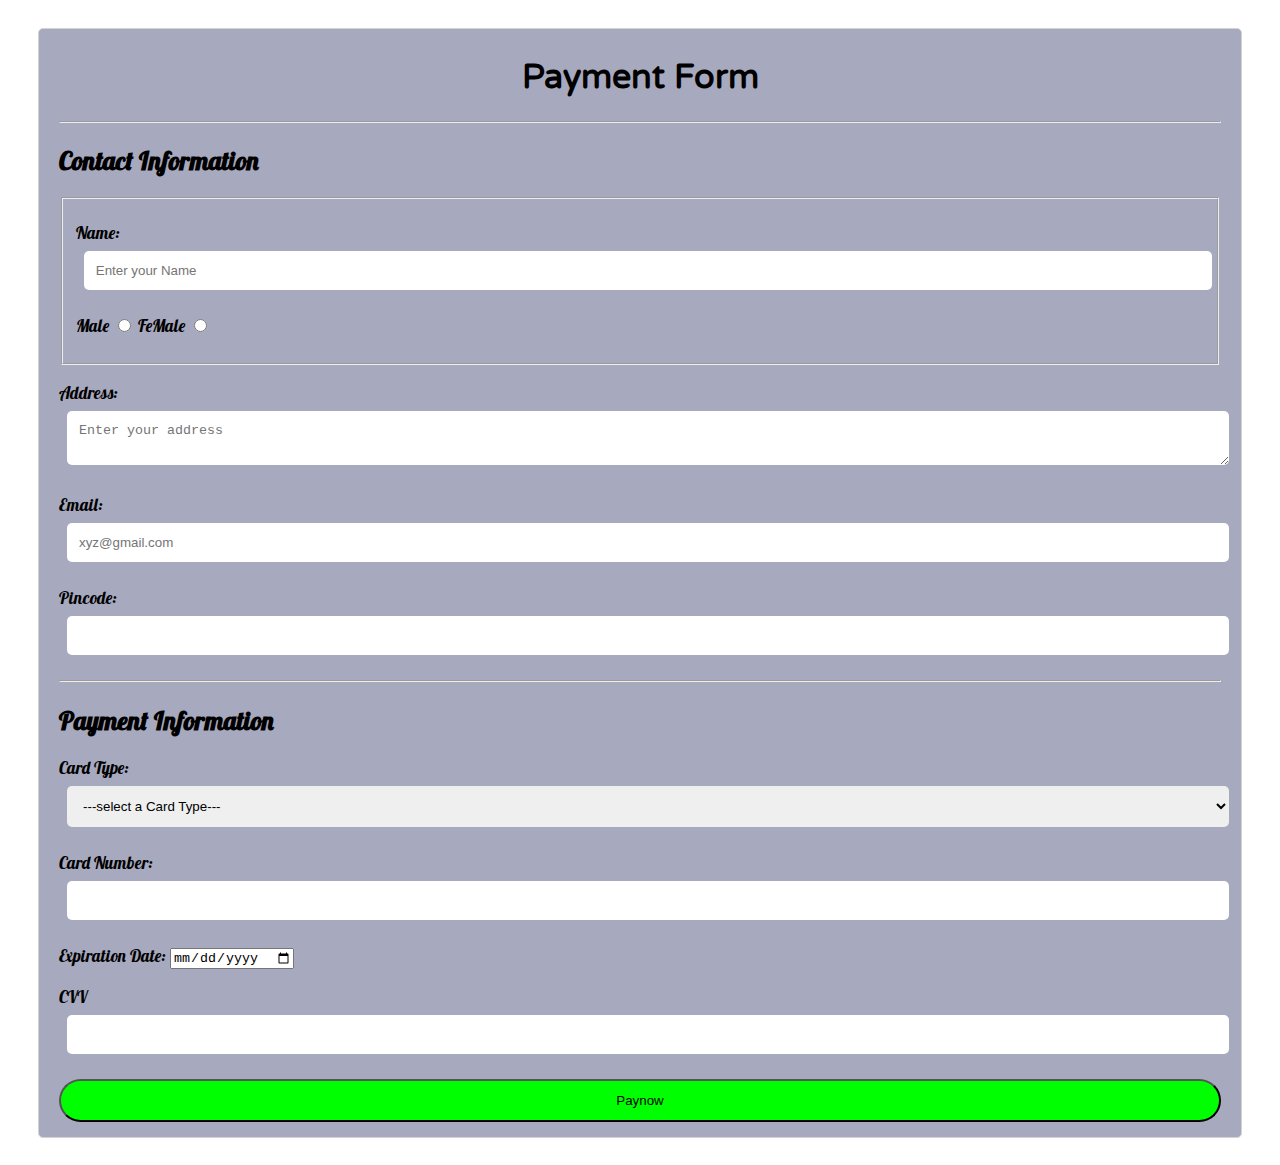
<file: index.html>
<!DOCTYPE html>
<html lang="en">
<head>
    <meta charset="UTF-8">
    <meta http-equiv="X-UA-Compatible" content="IE=edge">
    <meta name="viewport" content="width=device-width, initial-scale=1.0">
    <title>Payment form</title>
    <link rel="stylesheet" href="style.css">
</head>
<body>
    <div class="container">
    <form action="" method="get">
        <h1 class="Main_heading"> Payment Form</h1>
        <hr>
        <h2>Contact Information</h2>
        <fieldset>
                <p>Name: <input placeholder="Enter your Name" type="text" name="name" required></p>
            
                <p>Male <input type="radio" name="gender" id="gender"> FeMale <input type="radio" name="gender" id="gender"></p>
        </fieldset>
        <p>Address: <textarea placeholder="Enter your address" name="address" id="address" cols="30" rows="2"></textarea></p>
        <p>Email: <input placeholder="xyz@gmail.com" type="email" name="Email" id="Email" required></p>
        <p>Pincode: <input type="number" name="pincode" id="pincode"></p>
        <hr>
        <h2>Payment Information</h2>
        <p>Card Type:
            <select name="Card_type" id="Card_type">
                <option value="">---select a Card Type---</option>
                <option value="Visa">Visa</option>
                <option value="Master Card">Master Card</option>
                <option value="Rupay">Rupay</option>
            </select>
        </p>
        <p>
            Card Number: <input type="Number" name="Card_Number" id="Card_number" required>
        </p>
        <p>
            Expiration Date: <input type="date" name="exp_date" id="exp_date" required>
        </p>
        <P>CVV <input type="password" name="CVV" id="cvv" required></P>
        <input type="Submit" value="Paynow">
    </form>
     </div>
    
</body>
</html>
</file>
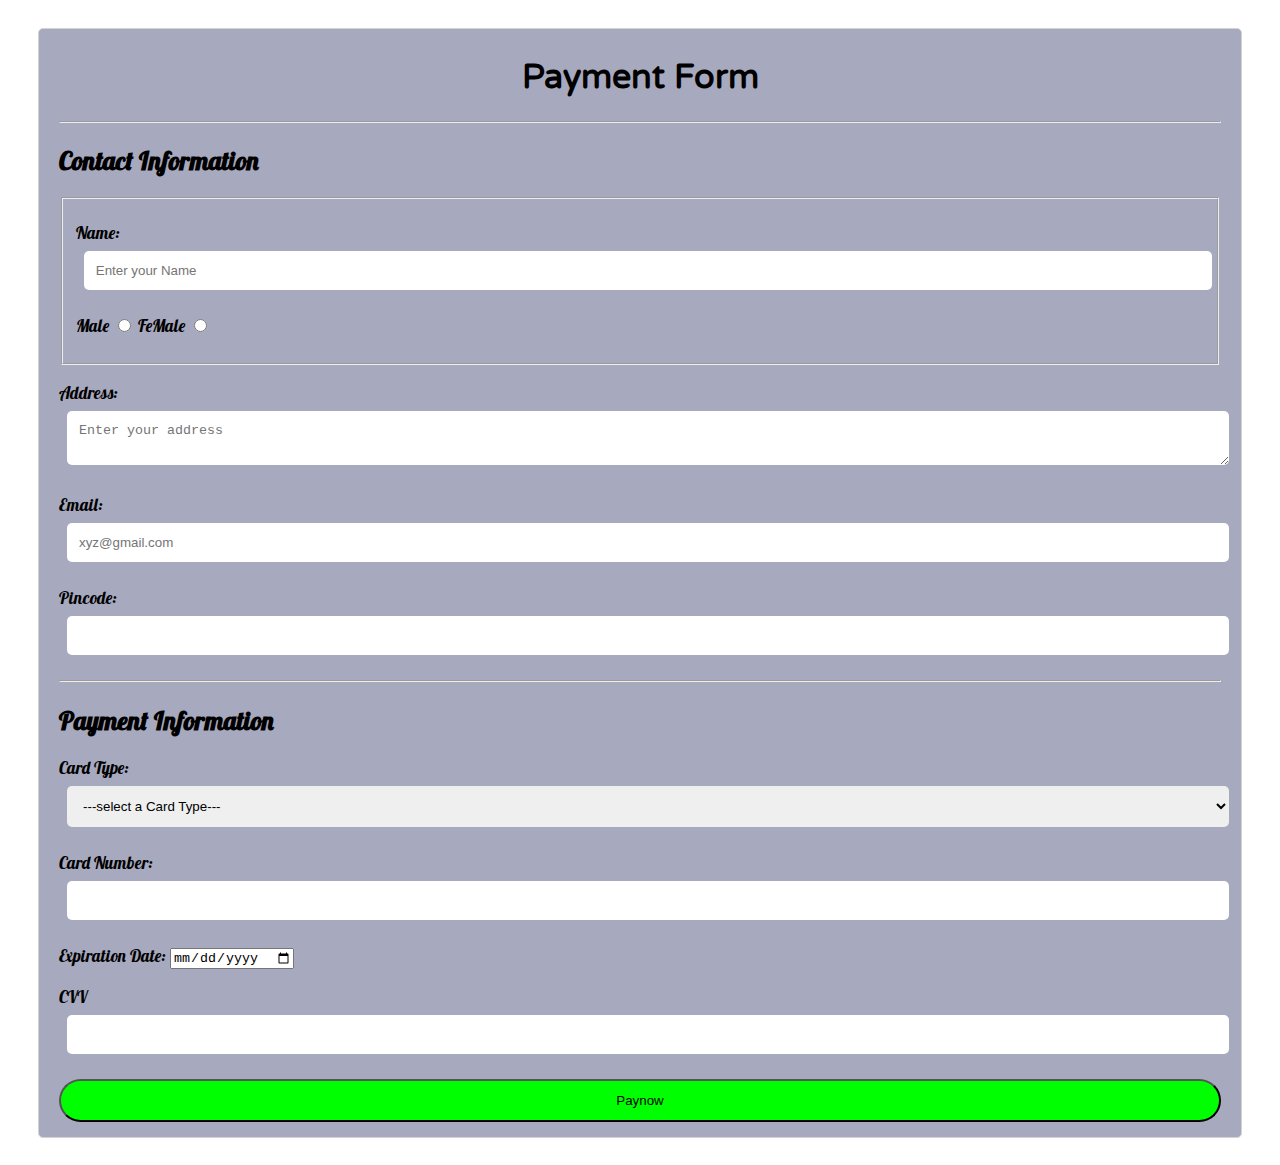
<file: payment_form.html>
<!DOCTYPE html>
<html lang="en">
<head>
    <meta charset="UTF-8">
    <meta http-equiv="X-UA-Compatible" content="IE=edge">
    <meta name="viewport" content="width=device-width, initial-scale=1.0">
    <title>Payment form</title>
    <link rel="stylesheet" href="style.css">
</head>
<body>
    <div class="container">
    <form action="" method="get">
        <h1 class="Main_heading"> Payment Form</h1>
        <hr>
        <h2>Contact Information</h2>
        <fieldset>
                <p>Name: <input placeholder="Enter your Name" type="text" name="name" required></p>
            
                <p>Male <input type="radio" name="gender" id="gender"> FeMale <input type="radio" name="gender" id="gender"></p>
        </fieldset>
        <p>Address: <textarea placeholder="Enter your address" name="address" id="address" cols="30" rows="2"></textarea></p>
        <p>Email: <input placeholder="xyz@gmail.com" type="email" name="Email" id="Email" required></p>
        <p>Pincode: <input type="number" name="pincode" id="pincode"></p>
        <hr>
        <h2>Payment Information</h2>
        <p>Card Type:
            <select name="Card_type" id="Card_type">
                <option value="">---select a Card Type---</option>
                <option value="Visa">Visa</option>
                <option value="Master Card">Master Card</option>
                <option value="Rupay">Rupay</option>
            </select>
        </p>
        <p>
            Card Number: <input type="Number" name="Card_Number" id="Card_number" required>
        </p>
        <p>
            Expiration Date: <input type="date" name="exp_date" id="exp_date" required>
        </p>
        <P>CVV <input type="password" name="CVV" id="cvv" required></P>
        <input type="Submit" value="Paynow">
    </form>
     </div>
    
</body>
</html>
</file>
<file: style.css>
@import url('https://fonts.googleapis.com/css2?family=Lobster&family=Varela+Round&display=swap');
*{
    box-sizing: border-box;
}
body{
    font-family: 'Lobster', cursive;
    margin: 20px 30px;
    font-size: 17px;
    padding: 8px;
}
h1{
    font-family: 'Varela Round', sans-serif;
}
.container{
    background-color: #a7a9be;
    padding: 5px 20px 15px 20px;
    border: 1px solid lightgray;
    border-radius: 5px;
}
input[type="text"],
input[type="email"],
input[type="number"],
input[type="Password"],
input[type="data"],
select,
textarea{
    width: 100%;
    padding: 12px;
    border:1px;
    border-radius: 5px;
    margin: 8px;
}
.Main_heading{
    text-align: center;
}
 input[type="submit"]{
    background-color: lime;
    padding: 12px;
    border-radius: 30px;
    cursor: pointer;
    width: 100%;
}
input[type="submit"]:hover{
    background-color: mediumseagreen;
}
</file>
